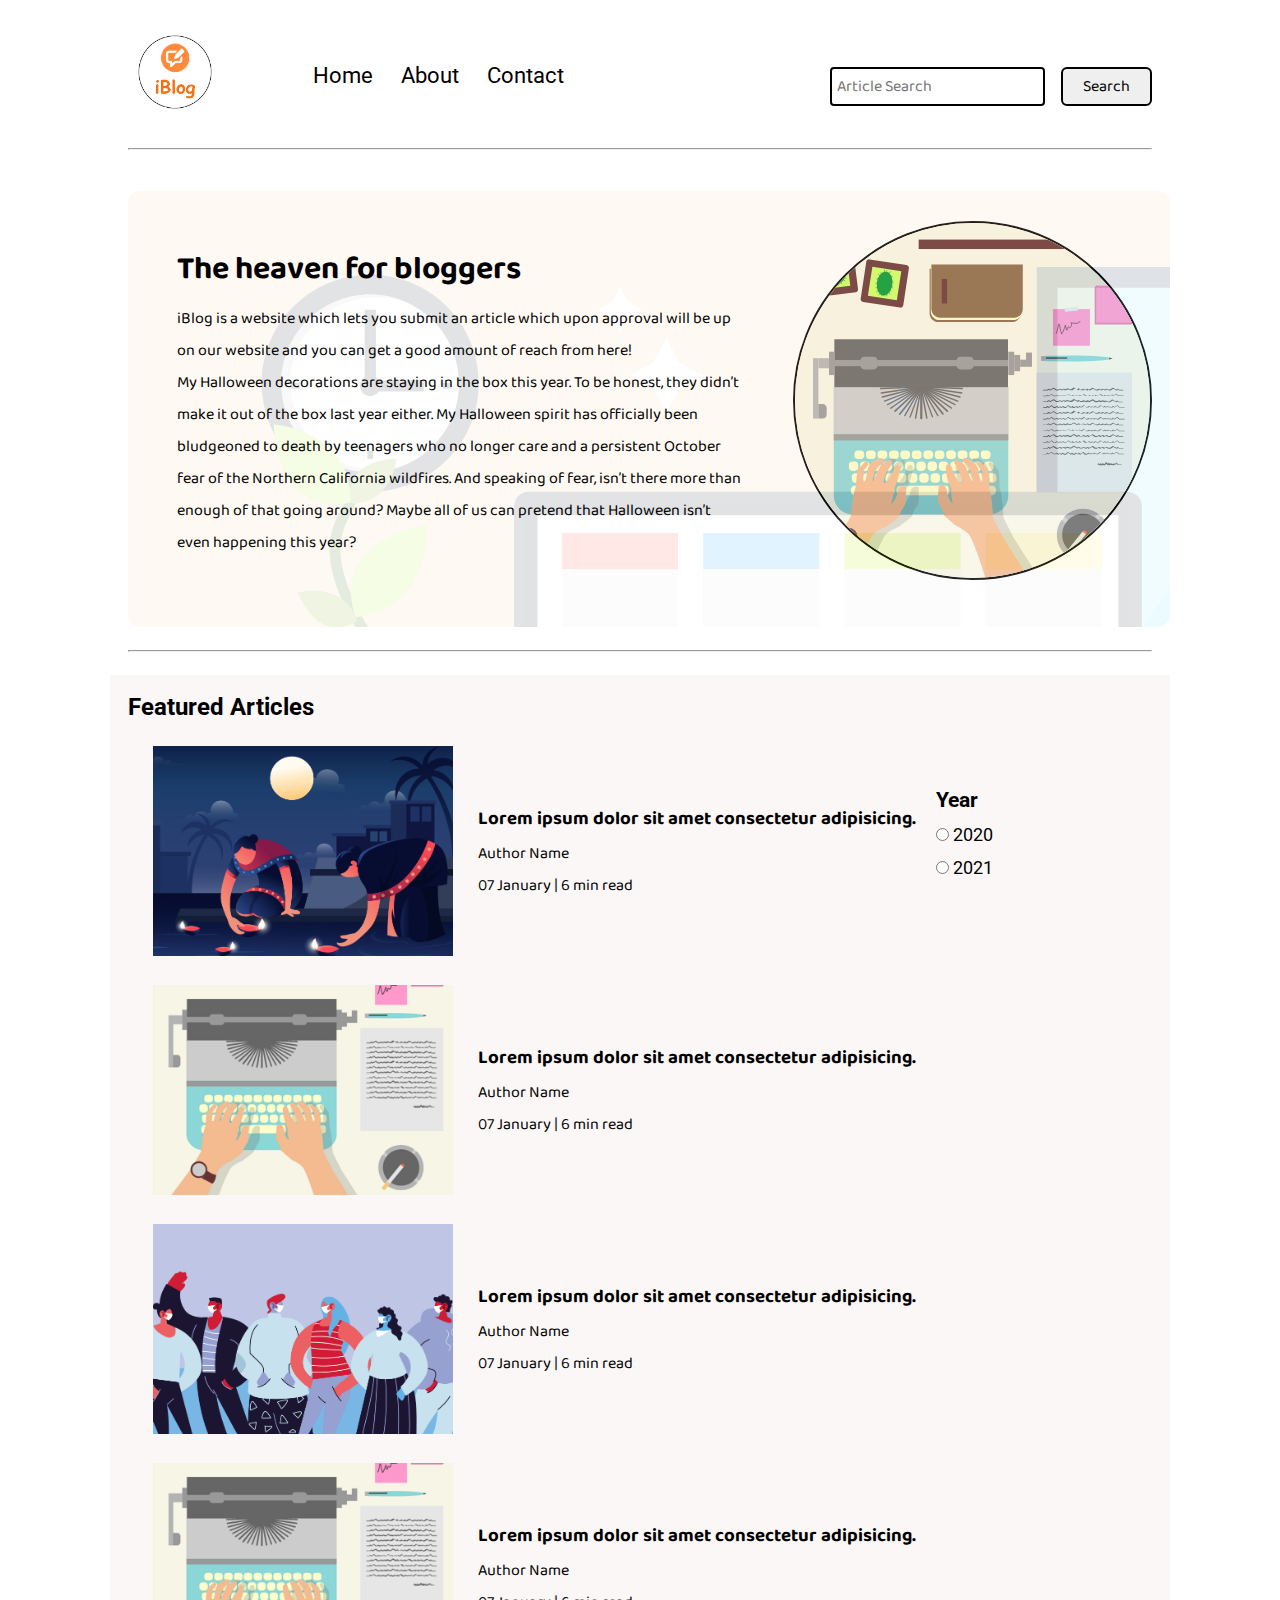
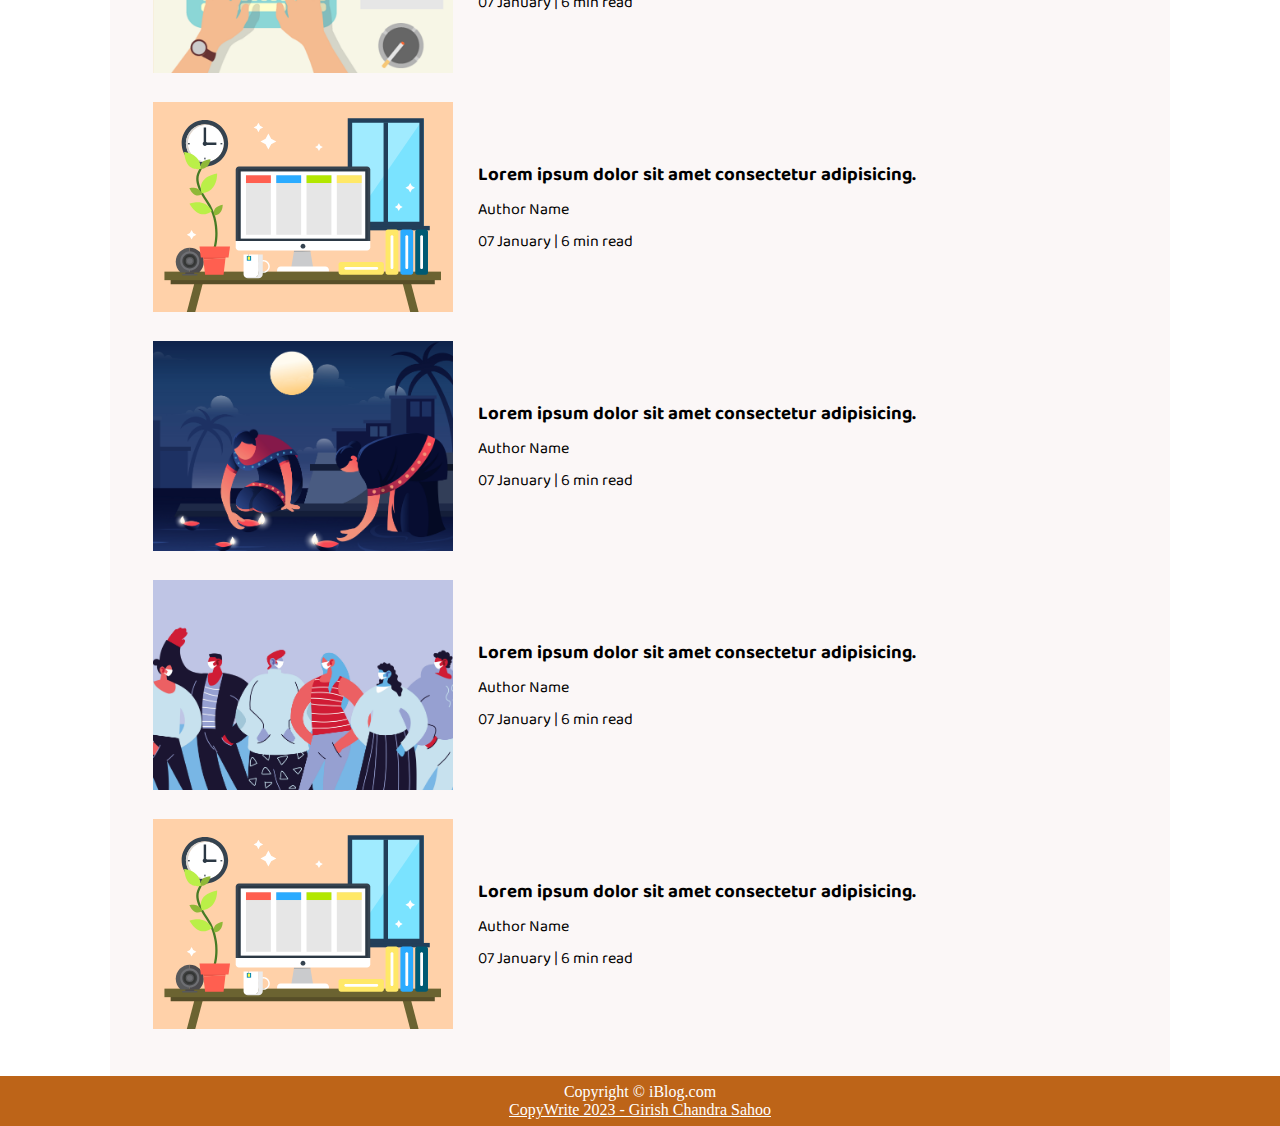
<file: index.html>
<!DOCTYPE html>
<html lang="en">

<head>
    <meta charset="UTF-8">
    <meta name="viewport" content="width=device-width, initial-scale=1.0">
    <link rel="stylesheet" href="css/utils.css">
    <link rel="stylesheet" href="css/style.css">
    <link rel="stylesheet" href="css/mobile.css">
    <title>iBlog - Heaven for bloggers</title>
</head>

<body>
    <nav class="navigation max-width-1 m-auto">
        <div class="nav-left">
           <a href="index.html">
                <span><img src="img/logo.png" width="94px" alt=""></span>
            </a>
            <ul>
                <li><a href="index.html">Home</a></li>
                <li><a href="about.html">About</a></li>
                <li><a href="contact.html">Contact</a></li>
            </ul>
        </div>
        <div class="nav-right">
            <form action="search.html" method="get">
                <input class="form-input" type="text" name="query" placeholder="Article Search">
                <button class="btn">Search</button>
            </form>

        </div>

    </nav>
    <div class="max-width-1 m-auto">
        <hr>
    </div>
    <div class="m-auto content max-width-1 my-2">
        <div class="content-left">
            <h1>The heaven for bloggers</h1>
            <p>iBlog is a website which lets you submit an article which upon approval will be up on our website and you
                can get a good amount of reach from here!</p>
            <p>My Halloween decorations are staying in the box this year. To be honest, they didn’t make it out of the
                box last year either. My Halloween spirit has officially been bludgeoned to death by teenagers who no
                longer care and a persistent October fear of the Northern California wildfires. And speaking of fear,
                isn’t there more than enough of that going around? Maybe all of us can pretend that Halloween isn’t even
                happening this year?</p>
        </div>
        <div class="content-right">
            <img src="img/home.svg" alt="iBlog">
        </div>
    </div>

    <div class="max-width-1 m-auto">
        <hr>
    </div>
    <div class="home-articles max-width-1 m-auto font2">
        <h2>Featured Articles</h2>
        <div class="year-box adjust-year">
            <div>
                <h3>Year </h3>
            </div>
            <div>
                <input type="radio" name="year" id=""> 2020
            </div>
            <div>
                <input type="radio" name="year" id=""> 2021
            </div>
        </div>
        <div class="home-article">
            <div class="home-article-img">
                <img src="img/3.png" alt="article">
            </div>
            <div class="home-article-content font1">
                <a href="blogpost.html">
                    <h3>Lorem ipsum dolor sit amet consectetur adipisicing.</h3>
                </a>

                <div>Author Name</div>
                <span>07 January | 6 min read</span>
            </div>
        </div>
        <div class="home-article">
            <div class="home-article-img">
                <img src="img/1.png" alt="article">
            </div>
            <div class="home-article-content font1">
                <a href="blogpost.html">
                    <h3>Lorem ipsum dolor sit amet consectetur adipisicing.</h3>
                </a>

                <div>Author Name</div>
                <span>07 January | 6 min read</span>
            </div>
        </div>
        <div class="home-article">
            <div class="home-article-img">
                <img src="img/2.png" alt="article">
            </div>
            <div class="home-article-content font1">
                <a href="blogpost.html">
                    <h3>Lorem ipsum dolor sit amet consectetur adipisicing.</h3>
                </a>

                <div>Author Name</div>
                <span>07 January | 6 min read</span>
            </div>
        </div>
        <div class="home-article">
            <div class="home-article-img">
                <img src="img/1.png" alt="article">
            </div>
            <div class="home-article-content font1">
                <a href="blogpost.html">
                    <h3>Lorem ipsum dolor sit amet consectetur adipisicing.</h3>
                </a>

                <div>Author Name</div>
                <span>07 January | 6 min read</span>
            </div>
        </div>
        <div class="home-article">
            <div class="home-article-img">
                <img src="img/11.svg" alt="article">
            </div>
            <div class="home-article-content font1">
                <a href="blogpost.html">
                    <h3>Lorem ipsum dolor sit amet consectetur adipisicing.</h3>
                </a>

                <div>Author Name</div>
                <span>07 January | 6 min read</span>
            </div>
        </div>
        <div class="home-article">
            <div class="home-article-img">
                <img src="img/3.png" alt="article">
            </div>
            <div class="home-article-content font1">
                <a href="blogpost.html">
                    <h3>Lorem ipsum dolor sit amet consectetur adipisicing.</h3>
                </a>

                <div>Author Name</div>
                <span>07 January | 6 min read</span>
            </div>
        </div>
        <div class="home-article">
            <div class="home-article-img">
                <img src="img/2.png" alt="article">
            </div>
            <div class="home-article-content font1">
                <a href="blogpost.html">
                    <h3>Lorem ipsum dolor sit amet consectetur adipisicing.</h3>
                </a>

                <div>Author Name</div>
                <span>07 January | 6 min read</span>
            </div>
        </div>
        <div class="home-article">
            <div class="home-article-img">
                <img src="img/11.svg" alt="article">
            </div>
            <div class="home-article-content font1">
                <a href="blogpost.html">
                    <h3>Lorem ipsum dolor sit amet consectetur adipisicing.</h3>
                </a>

                <div>Author Name</div>
                <span>07 January | 6 min read</span>
            </div>
        </div>

    </div>

    <div class="footer">
        <p>Copyright &copy; iBlog.com </p>
        <a href="">CopyWrite 2023 - Girish Chandra Sahoo</a>
    </div>
</body>

</html>
</file>
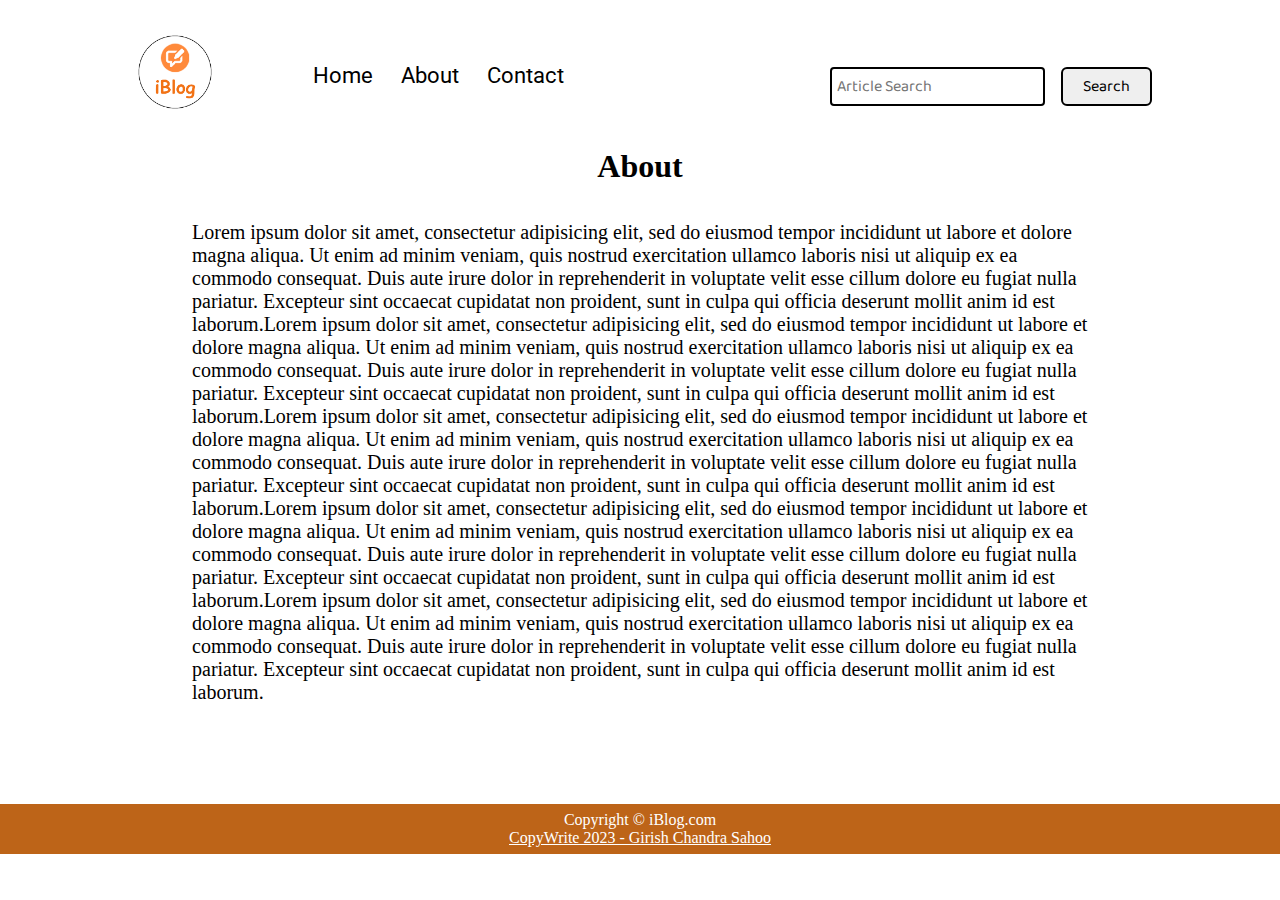
<file: about.html>
<!DOCTYPE html>
<html>
<head>
	<meta charset="utf-8">
	<meta name="viewport" content="width=device-width, initial-scale=1">
	  <link rel="stylesheet" href="css/utils.css">
    <link rel="stylesheet" href="css/style.css">
    <link rel="stylesheet" href="css/mobile.css">
        <link rel="stylesheet" href="css/about.css">

	<title></title>
</head>
<body>
	<nav class="navigation max-width-1 m-auto">
        <div class="nav-left">
           <a href="index.html">
                <span><img src="img/logo.png" width="94px" alt=""></span>
            </a>
            <ul>
                <li><a href="index.html">Home</a></li>
                <li><a href="about.html">About</a></li>
                <li><a href="contact.html">Contact</a></li>
            </ul>
        </div>
        <div class="nav-right">
            <form action="search.html" method="get">
                <input class="form-input" type="text" name="query" placeholder="Article Search">
                <button class="btn">Search</button>
            </form>

        </div>

    </nav>
    <h1 class="abouthead">About</h1><br><br>
    <section id="about">
    	<p>Lorem ipsum dolor sit amet, consectetur adipisicing elit, sed do eiusmod
    	tempor incididunt ut labore et dolore magna aliqua. Ut enim ad minim veniam,
    	quis nostrud exercitation ullamco laboris nisi ut aliquip ex ea commodo
    	consequat. Duis aute irure dolor in reprehenderit in voluptate velit esse
    	cillum dolore eu fugiat nulla pariatur. Excepteur sint occaecat cupidatat non
    	proident, sunt in culpa qui officia deserunt mollit anim id est laborum.Lorem ipsum dolor sit amet, consectetur adipisicing elit, sed do eiusmod
    	tempor incididunt ut labore et dolore magna aliqua. Ut enim ad minim veniam,
    	quis nostrud exercitation ullamco laboris nisi ut aliquip ex ea commodo
    	consequat. Duis aute irure dolor in reprehenderit in voluptate velit esse
    	cillum dolore eu fugiat nulla pariatur. Excepteur sint occaecat cupidatat non
    	proident, sunt in culpa qui officia deserunt mollit anim id est laborum.Lorem ipsum dolor sit amet, consectetur adipisicing elit, sed do eiusmod
    	tempor incididunt ut labore et dolore magna aliqua. Ut enim ad minim veniam,
    	quis nostrud exercitation ullamco laboris nisi ut aliquip ex ea commodo
    	consequat. Duis aute irure dolor in reprehenderit in voluptate velit esse
    	cillum dolore eu fugiat nulla pariatur. Excepteur sint occaecat cupidatat non
    	proident, sunt in culpa qui officia deserunt mollit anim id est laborum.Lorem ipsum dolor sit amet, consectetur adipisicing elit, sed do eiusmod
    	tempor incididunt ut labore et dolore magna aliqua. Ut enim ad minim veniam,
    	quis nostrud exercitation ullamco laboris nisi ut aliquip ex ea commodo
    	consequat. Duis aute irure dolor in reprehenderit in voluptate velit esse
    	cillum dolore eu fugiat nulla pariatur. Excepteur sint occaecat cupidatat non
    	proident, sunt in culpa qui officia deserunt mollit anim id est laborum.Lorem ipsum dolor sit amet, consectetur adipisicing elit, sed do eiusmod
    	tempor incididunt ut labore et dolore magna aliqua. Ut enim ad minim veniam,
    	quis nostrud exercitation ullamco laboris nisi ut aliquip ex ea commodo
    	consequat. Duis aute irure dolor in reprehenderit in voluptate velit esse
    	cillum dolore eu fugiat nulla pariatur. Excepteur sint occaecat cupidatat non
    	proident, sunt in culpa qui officia deserunt mollit anim id est laborum.</p>
    </section>

    <div class="footer">
        <p>Copyright &copy; iBlog.com </p>
        <a href="">CopyWrite 2023 - Girish Chandra Sahoo</a>
    </div>
</body>
</html>
</file>
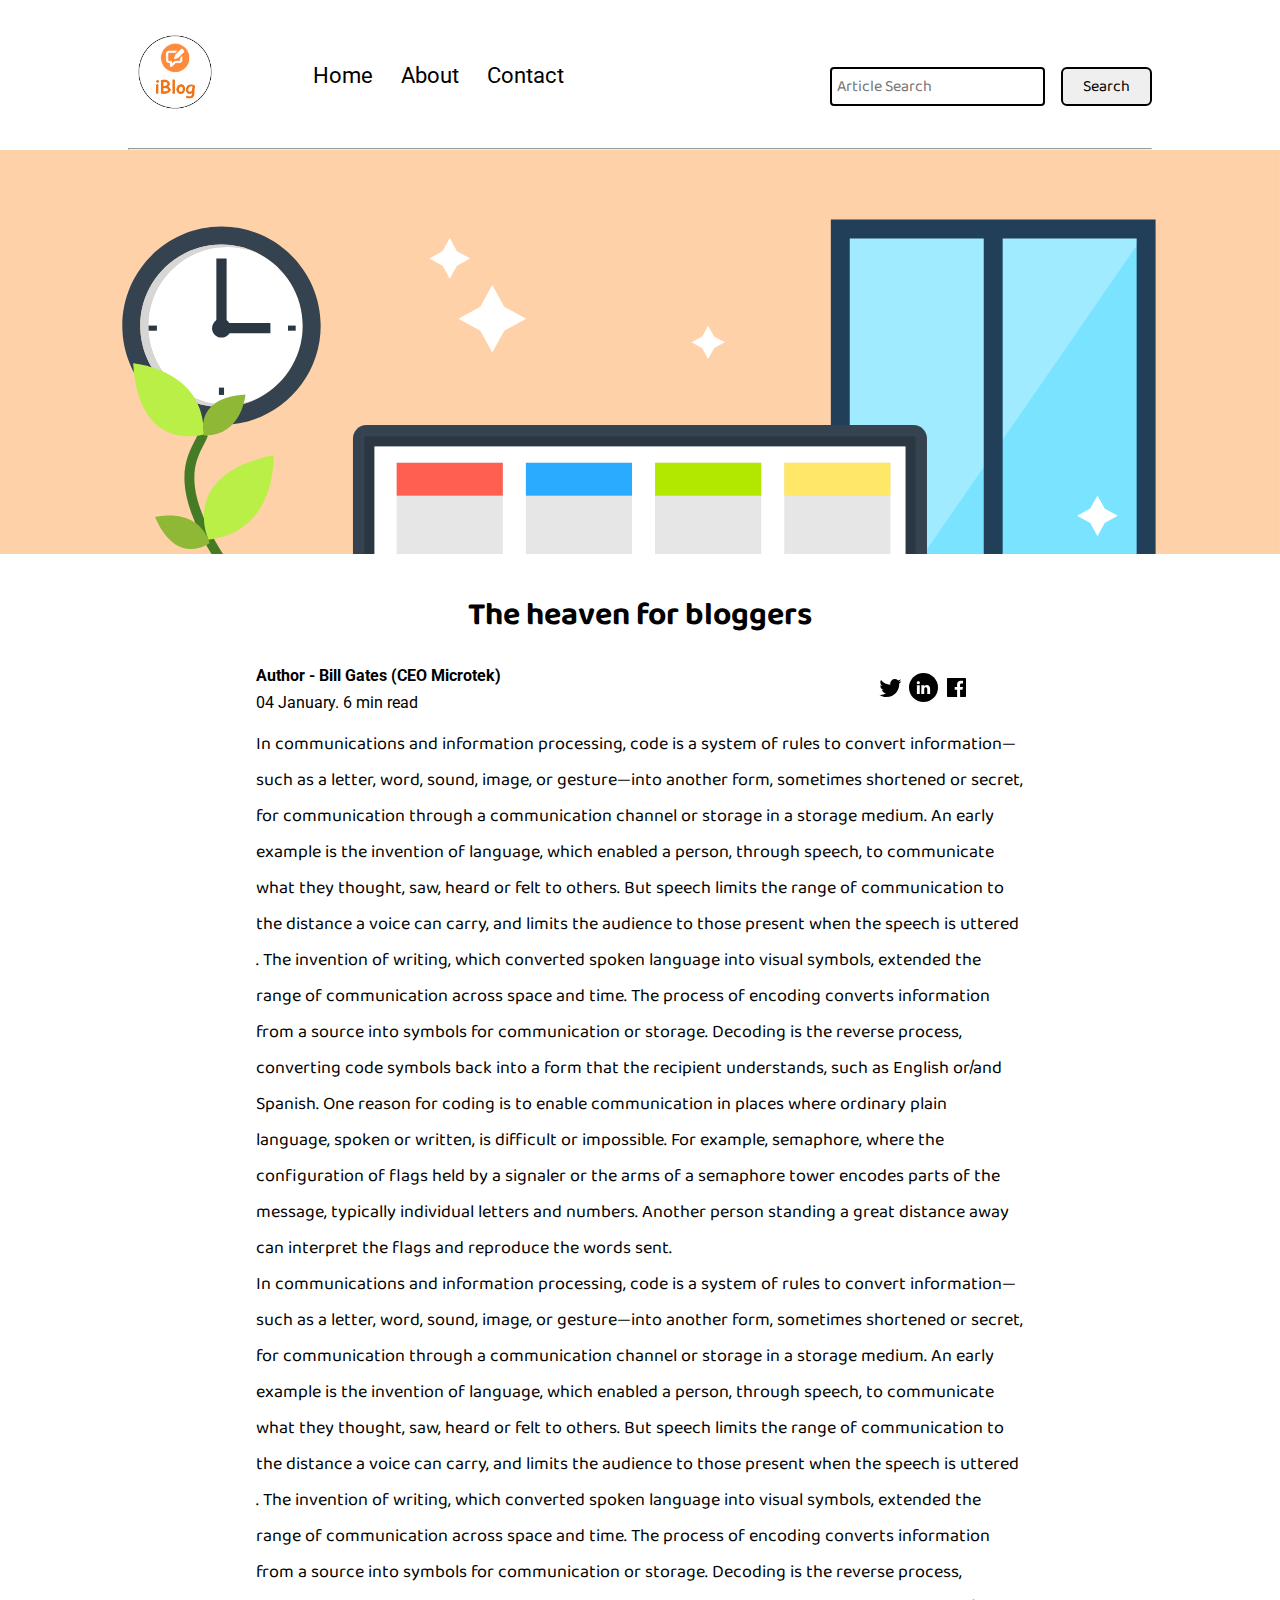
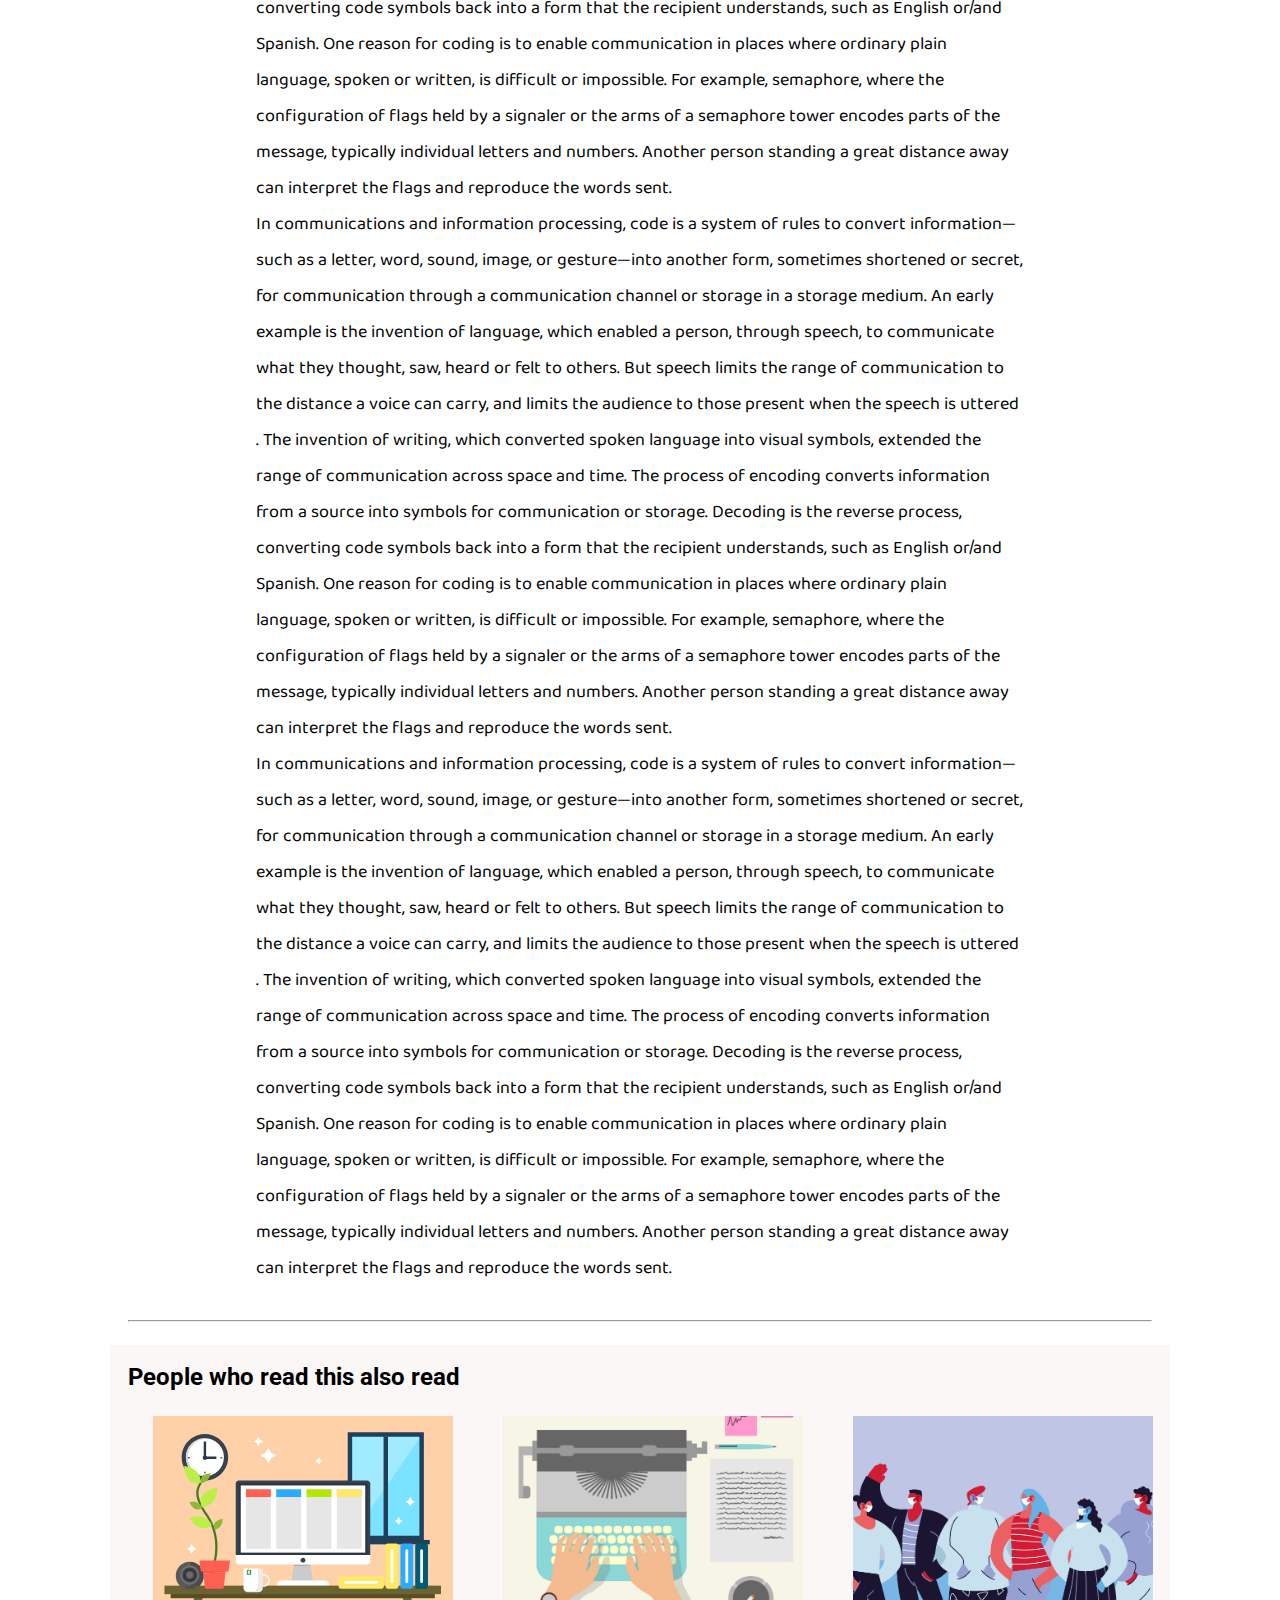
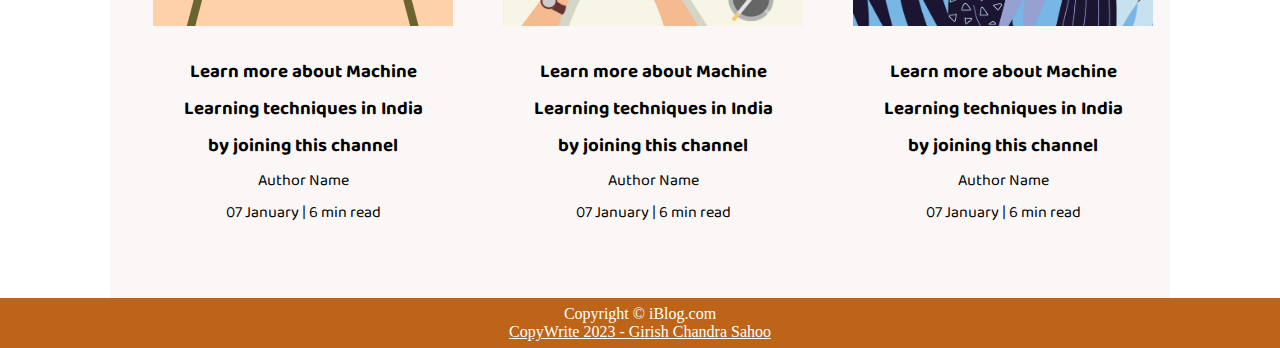
<file: blogpost.html>
<!DOCTYPE html>
<html lang="en">
<head>
    <meta charset="UTF-8">
    <meta name="viewport" content="width=device-width, initial-scale=1.0">
    <link rel="stylesheet" href="css/utils.css">
    <link rel="stylesheet" href="css/style.css">
    <link rel="stylesheet" href="css/blogpost.css">
    <link rel="stylesheet" href="css/mobile.css">
    <title>iBlog - Heaven for bloggers</title>
</head>
<body>
    <nav class="navigation max-width-1 m-auto">
        <div class="nav-left">
            <a href="index.html">
                <span><img src="img/logo.png" width="94px" alt=""></span>
            </a>
            <ul>
                <li><a href="index.html">Home</a></li>
                <li><a href="about.html">About</a></li>
                <li><a href="contact.html">Contact</a></li>
            </ul>
        </div>
        <div class="nav-right">
            <form action="search.html" method="get">
                <input class="form-input" type="text" name="query" placeholder="Article Search">
                <button class="btn">Search</button>
            </form>

        </div>

    </nav>
    <div class="max-width-1 m-auto">
        <hr>
    </div>
    <div class="post-img">
        <img src="img/11.svg" alt="">
    </div>
    <div class="m-auto blog-post-content max-width-2 m-auto my-2">
        <h1 class="font1">The heaven for bloggers</h1>
        <div class="blogpost-meta">
            <div class="author-info">
                <div>
                <b>
                  Author - Bill Gates (CEO Microtek)
                </b>
                </div>
                <div>04 January. 6 min read</div>
            </div>
            <div class="social">
                <svg width="29" height="29" class="hk"><path d="M22.05 7.54a4.47 4.47 0 0 0-3.3-1.46 4.53 4.53 0 0 0-4.53 4.53c0 .35.04.7.08 1.05A12.9 12.9 0 0 1 5 6.89a5.1 5.1 0 0 0-.65 2.26c.03 1.6.83 2.99 2.02 3.79a4.3 4.3 0 0 1-2.02-.57v.08a4.55 4.55 0 0 0 3.63 4.44c-.4.08-.8.13-1.21.16l-.81-.08a4.54 4.54 0 0 0 4.2 3.15 9.56 9.56 0 0 1-5.66 1.94l-1.05-.08c2 1.27 4.38 2.02 6.94 2.02 8.3 0 12.86-6.9 12.84-12.85.02-.24 0-.43 0-.65a8.68 8.68 0 0 0 2.26-2.34c-.82.38-1.7.62-2.6.72a4.37 4.37 0 0 0 1.95-2.51c-.84.53-1.81.9-2.83 1.13z"></path></svg>

                <svg style="background: black;
                border-radius: 21px;" width="29" height="29" viewBox="0 0 29 29" fill="none" class="hk"><path d="M5 6.36C5 5.61 5.63 5 6.4 5h16.2c.77 0 1.4.61 1.4 1.36v16.28c0 .75-.63 1.36-1.4 1.36H6.4c-.77 0-1.4-.6-1.4-1.36V6.36z"></path><path fill-rule="evenodd" clip-rule="evenodd" d="M10.76 20.9v-8.57H7.89v8.58h2.87zm-1.44-9.75c1 0 1.63-.65 1.63-1.48-.02-.84-.62-1.48-1.6-1.48-.99 0-1.63.64-1.63 1.48 0 .83.62 1.48 1.59 1.48h.01zM12.35 20.9h2.87v-4.79c0-.25.02-.5.1-.7.2-.5.67-1.04 1.46-1.04 1.04 0 1.46.8 1.46 1.95v4.59h2.87v-4.92c0-2.64-1.42-3.87-3.3-3.87-1.55 0-2.23.86-2.61 1.45h.02v-1.24h-2.87c.04.8 0 8.58 0 8.58z" fill="#fff"></path></svg>

                <svg width="29" height="29" class="hk"><path d="M23.2 5H5.8a.8.8 0 0 0-.8.8V23.2c0 .44.35.8.8.8h9.3v-7.13h-2.38V13.9h2.38v-2.38c0-2.45 1.55-3.66 3.74-3.66 1.05 0 1.95.08 2.2.11v2.57h-1.5c-1.2 0-1.48.57-1.48 1.4v1.96h2.97l-.6 2.97h-2.37l.05 7.12h5.1a.8.8 0 0 0 .79-.8V5.8a.8.8 0 0 0-.8-.79"></path></svg>

            </div>
        </div>
         <p class="font1">In communications and information processing, code is a system of rules to convert information—such as a letter, word, sound, image, or gesture—into another form, sometimes shortened or secret, for communication through a communication channel or storage in a storage medium. An early example is the invention of language, which enabled a person, through speech, to communicate what they thought, saw, heard or felt to others. But speech limits the range of communication to the distance a voice can carry, and limits the audience to those present when the speech is uttered . The invention of writing, which converted spoken language into visual symbols, extended the range of communication across space and time.

            The process of encoding converts information from a source into symbols for communication or storage. Decoding is the reverse process, converting code symbols back into a form that the recipient understands, such as English or/and Spanish.
            
            One reason for coding is to enable communication in places where ordinary plain language, spoken or written, is difficult or impossible. For example, semaphore, where the configuration of flags held by a signaler or the arms of a semaphore tower encodes parts of the message, typically individual letters and numbers. Another person standing a great distance away can interpret the flags and reproduce the words sent.</p>
         <p class="font1">In communications and information processing, code is a system of rules to convert information—such as a letter, word, sound, image, or gesture—into another form, sometimes shortened or secret, for communication through a communication channel or storage in a storage medium. An early example is the invention of language, which enabled a person, through speech, to communicate what they thought, saw, heard or felt to others. But speech limits the range of communication to the distance a voice can carry, and limits the audience to those present when the speech is uttered . The invention of writing, which converted spoken language into visual symbols, extended the range of communication across space and time.

            The process of encoding converts information from a source into symbols for communication or storage. Decoding is the reverse process, converting code symbols back into a form that the recipient understands, such as English or/and Spanish.
            
            One reason for coding is to enable communication in places where ordinary plain language, spoken or written, is difficult or impossible. For example, semaphore, where the configuration of flags held by a signaler or the arms of a semaphore tower encodes parts of the message, typically individual letters and numbers. Another person standing a great distance away can interpret the flags and reproduce the words sent.</p>
         <p class="font1">In communications and information processing, code is a system of rules to convert information—such as a letter, word, sound, image, or gesture—into another form, sometimes shortened or secret, for communication through a communication channel or storage in a storage medium. An early example is the invention of language, which enabled a person, through speech, to communicate what they thought, saw, heard or felt to others. But speech limits the range of communication to the distance a voice can carry, and limits the audience to those present when the speech is uttered . The invention of writing, which converted spoken language into visual symbols, extended the range of communication across space and time.

            The process of encoding converts information from a source into symbols for communication or storage. Decoding is the reverse process, converting code symbols back into a form that the recipient understands, such as English or/and Spanish.
            
            One reason for coding is to enable communication in places where ordinary plain language, spoken or written, is difficult or impossible. For example, semaphore, where the configuration of flags held by a signaler or the arms of a semaphore tower encodes parts of the message, typically individual letters and numbers. Another person standing a great distance away can interpret the flags and reproduce the words sent.</p>
         <p class="font1">In communications and information processing, code is a system of rules to convert information—such as a letter, word, sound, image, or gesture—into another form, sometimes shortened or secret, for communication through a communication channel or storage in a storage medium. An early example is the invention of language, which enabled a person, through speech, to communicate what they thought, saw, heard or felt to others. But speech limits the range of communication to the distance a voice can carry, and limits the audience to those present when the speech is uttered . The invention of writing, which converted spoken language into visual symbols, extended the range of communication across space and time.

            The process of encoding converts information from a source into symbols for communication or storage. Decoding is the reverse process, converting code symbols back into a form that the recipient understands, such as English or/and Spanish.
            
            One reason for coding is to enable communication in places where ordinary plain language, spoken or written, is difficult or impossible. For example, semaphore, where the configuration of flags held by a signaler or the arms of a semaphore tower encodes parts of the message, typically individual letters and numbers. Another person standing a great distance away can interpret the flags and reproduce the words sent.</p>
    </div>

    <div class="max-width-1 m-auto"><hr></div>
    <div class="home-articles max-width-1 m-auto font2">
        <h2>People who read this also read</h2>
        <div class="row">

       
        <div class="home-article more-post">
            <div class="home-article-img">
                <img src="img/11.svg" alt="article">
            </div>
            <div class="home-article-content font1 center">
                <a href="blogpost.html"><h3>Learn more about Machine Learning techniques in India by joining this channel</h3></a>
                
                <div>Author Name</div>
                <span>07 January | 6 min read</span>
            </div>
        </div>
        <div class="home-article more-post">
            <div class="home-article-img">
                <img src="img/1.png" alt="article">
            </div>
            <div class="home-article-content font1 center">
                <a href="blogpost.html"><h3>Learn more about Machine Learning techniques in India by joining this channel</h3></a>
                
                <div>Author Name</div>
                <span>07 January | 6 min read</span>
            </div>
        </div>
        <div class="home-article more-post">
            <div class="home-article-img">
                <img src="img/2.png" alt="article">
            </div>
            <div class="home-article-content font1 center">
                <a href="blogpost.html"><h3>Learn more about Machine Learning techniques in India by joining this channel</h3></a>
                
                <div>Author Name</div>
                <span>07 January | 6 min read</span>
            </div>
        </div>
        
    </div>
    </div>

    <div class="footer">
        <p>Copyright &copy; iBlog.com </p>
        <a href="">CopyWrite 2023 - Girish Chandra Sahoo</a>
    </div>
</body>
</html>
</file>
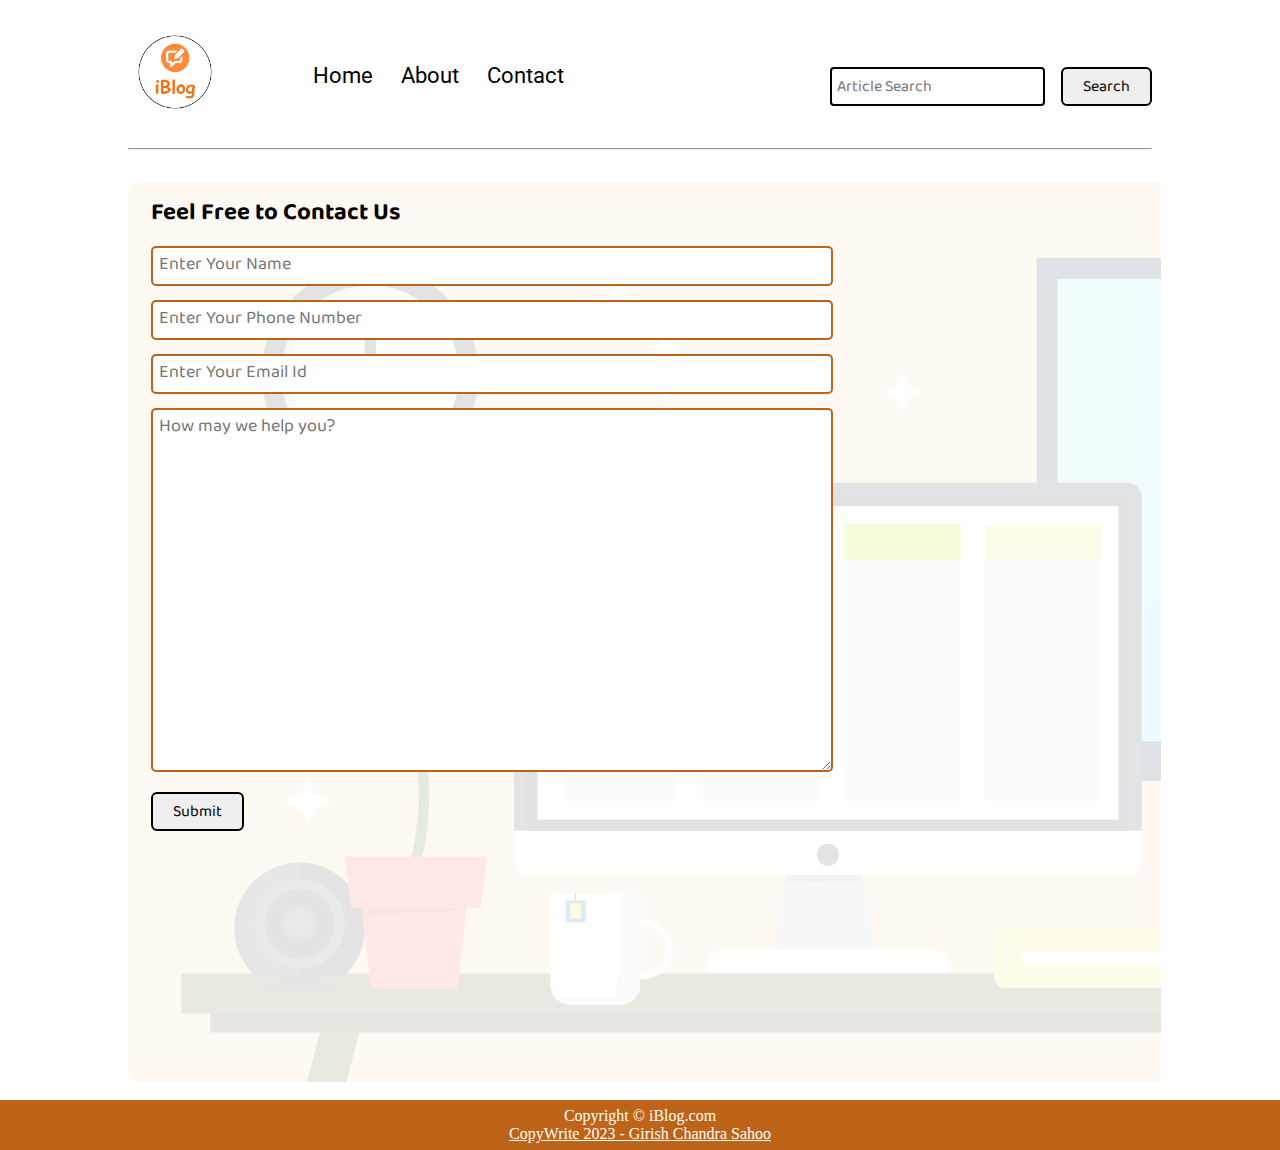
<file: contact.html>
<!DOCTYPE html>
<html lang="en">
<head>
    <meta charset="UTF-8">
    <meta name="viewport" content="width=device-width, initial-scale=1.0">
    <link rel="stylesheet" href="css/utils.css">
    <link rel="stylesheet" href="css/style.css">
    <link rel="stylesheet" href="css/contact.css">
    <link rel="stylesheet" href="css/mobile.css">
    <title>iBlog - Heaven for bloggers</title>
</head>
<body>
    <nav class="navigation max-width-1 m-auto">
        <div class="nav-left">
           <a href="index.html">
                <span><img src="img/logo.png" width="94px" alt=""></span>
            </a>
            <ul>
                <li><a href="index.html">Home</a></li>
                <li><a href="about.html">About</a></li>
                <li><a href="contact.html">Contact</a></li>
            </ul>
        </div>
        <div class="nav-right">
            <form action="search.html" method="get">
                <input class="form-input" type="text" name="query" placeholder="Article Search">
                <button class="btn">Search</button>
            </form>

        </div>

    </nav>
    <div class="max-width-1 m-auto">
        <hr>
    </div>
    <div class="contact-content font1 max-width-1 m-auto">
        <div class="max-width-1 m-auto mx-1">
            <h2>Feel Free to Contact Us</h2>
            <div class="contact-form">
                <div class="form-box">
                    <input type="text" placeholder="Enter Your Name">
                </div>
                <div class="form-box">
                    <input type="text" placeholder="Enter Your Phone Number">
                </div>
                <div class="form-box">
                    <input type="text" placeholder="Enter Your Email Id">
                </div>
                <div class="form-box">
                    <textarea name="" id="" cols="30" rows="10" placeholder="How may we help you?"></textarea>
                </div>
                <div class="form-box">
                    <button class="btn">Submit</button>
                </div>

            </div>
        </div>

    </div>
 

   

    <div class="footer">
        <p>Copyright &copy; iBlog.com </p>
        <a href="">CopyWrite 2023 - Girish Chandra Sahoo</a>
    </div>
</body>
</html>
</file>
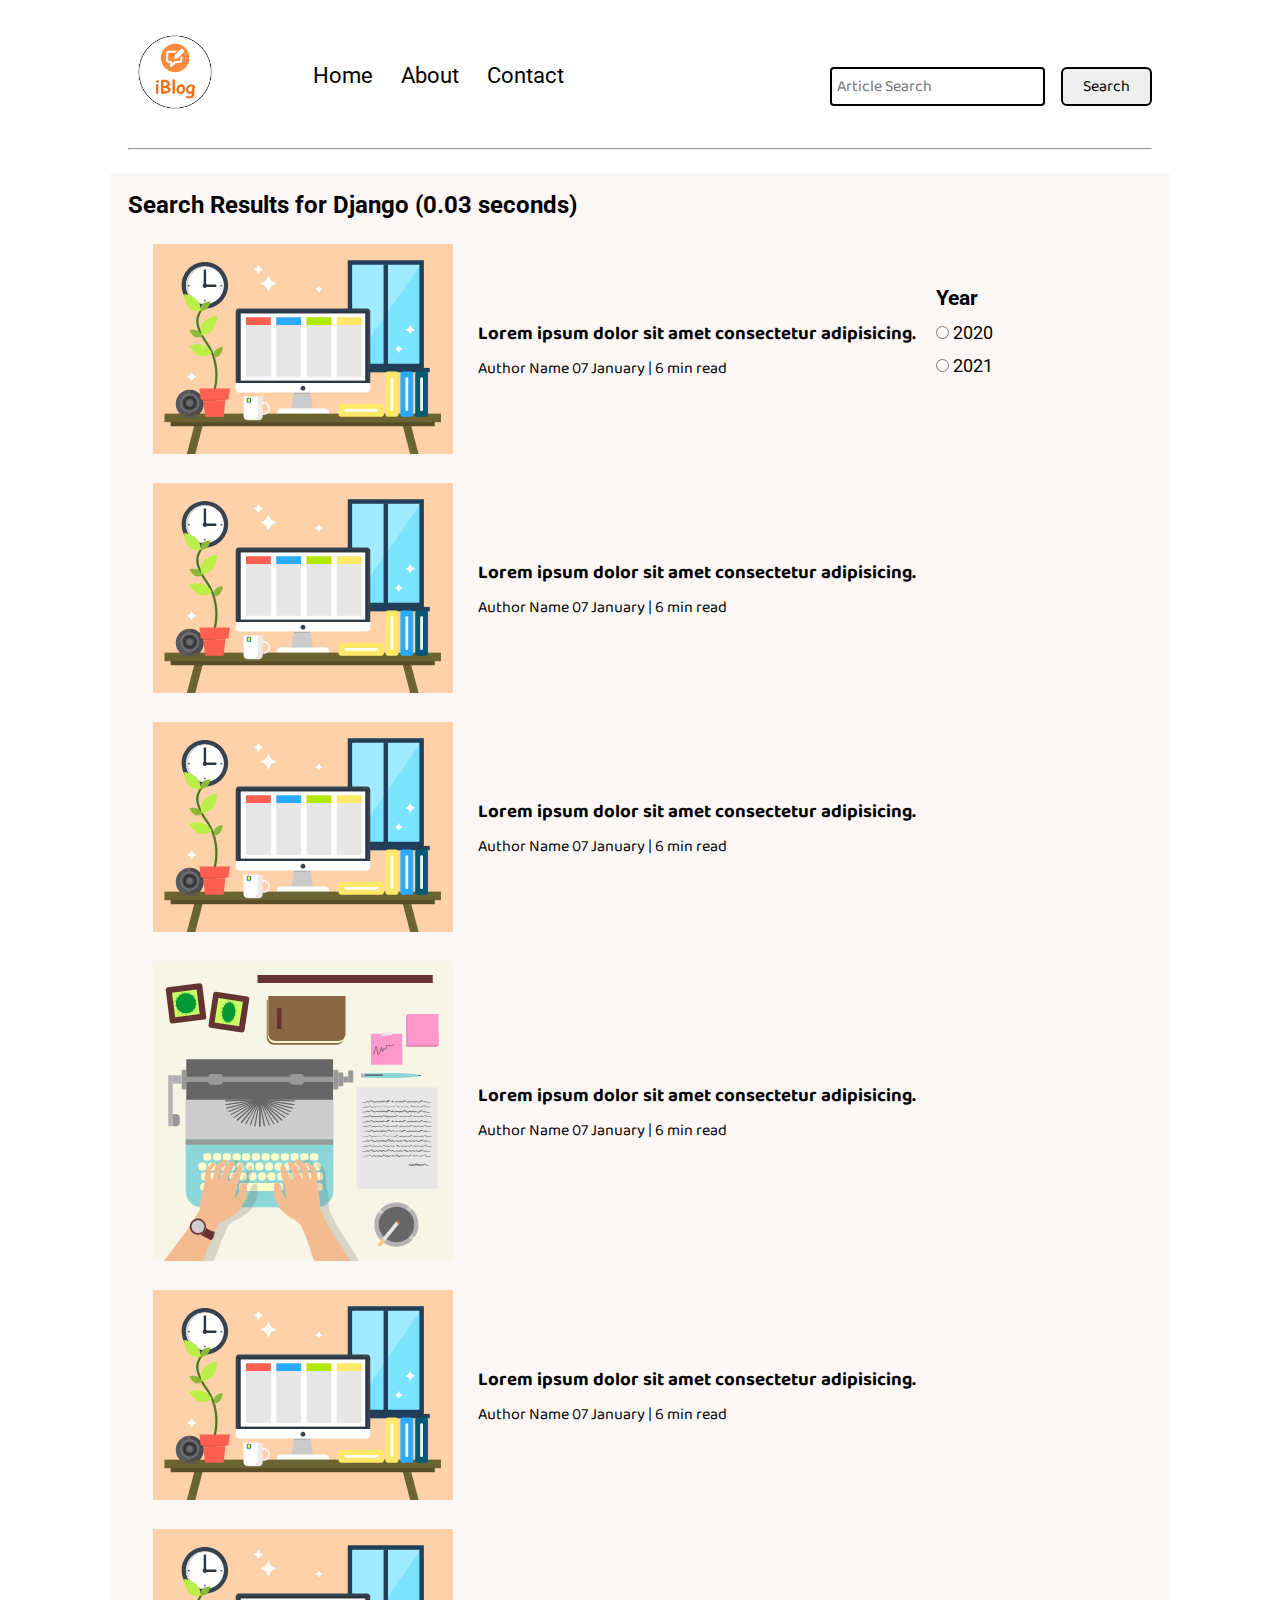
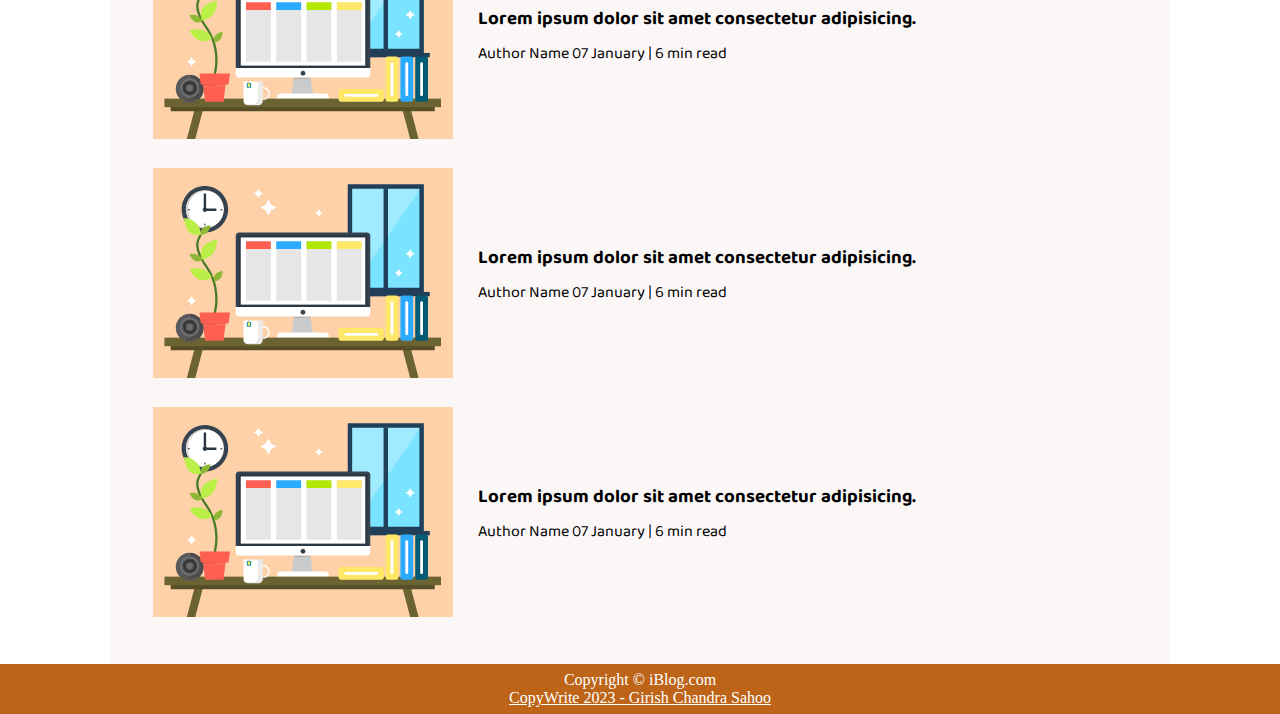
<file: search.html>
<!DOCTYPE html>
<html lang="en">
<head>
    <meta charset="UTF-8">
    <meta name="viewport" content="width=device-width, initial-scale=1.0">
    <link rel="stylesheet" href="css/utils.css">
    <link rel="stylesheet" href="css/style.css">
    <link rel="stylesheet" href="css/mobile.css">
    <title>iBlog - Heaven for bloggers</title>
</head>
<body>
    <nav class="navigation max-width-1 m-auto">
        <div class="nav-left">
            <a href="index.html">
                <span><img src="img/logo.png" width="94px" alt=""></span>
            </a>
            <ul>
                <li><a href="index.html">Home</a></li>
                <li><a href="about.html">About</a></li>
                <li><a href="contact.html">Contact</a></li>
            </ul>
        </div>
        <div class="nav-right">
            <form action="search.html" method="get">
                <input class="form-input" type="text" name="query" placeholder="Article Search">
                <button class="btn">Search</button>
            </form>

        </div>

    </nav>
 

    <div class="max-width-1 m-auto"><hr></div>
    <div class="home-articles max-width-1 m-auto font2">
        
        <h2>Search Results for Django (0.03 seconds)</h2>
        <div class="year-box adjust-year">
            <div>
                <h3>Year </h3>
            </div>
            <div>
                <input type="radio" name="year" id=""> 2020
            </div>
            <div>
                <input type="radio" name="year" id=""> 2021
            </div>
        </div>
        <div class="home-article">
            <div class="home-article-img">
                <img src="img/11.svg" alt="article">
            </div>
            <div class="home-article-content font1">
                <a href="blogpost.html"><h3>Lorem ipsum dolor sit amet consectetur adipisicing.</h3></a>
                
                <span>Author Name</span>
                <span>07 January | 6 min read</span>
            </div>
        </div>
        <div class="home-article">
            <div class="home-article-img">
                <img src="img/11.svg" alt="article">
            </div>
            <div class="home-article-content font1">
                <a href="blogpost.html"><h3>Lorem ipsum dolor sit amet consectetur adipisicing.</h3></a>
                
                <span>Author Name</span>
                <span>07 January | 6 min read</span>
            </div>
        </div>
        <div class="home-article">
            <div class="home-article-img">
                <img src="img/11.svg" alt="article">
            </div>
            <div class="home-article-content font1">
                <a href="blogpost.html"><h3>Lorem ipsum dolor sit amet consectetur adipisicing.</h3></a>
                
                <span>Author Name</span>
                <span>07 January | 6 min read</span>
            </div>
        </div>
        <div class="home-article">
            <div class="home-article-img">
                <img src="img/home.svg" alt="article">
            </div>
            <div class="home-article-content font1">
                <a href="blogpost.html"><h3>Lorem ipsum dolor sit amet consectetur adipisicing.</h3></a>
                
                <span>Author Name</span>
                <span>07 January | 6 min read</span>
            </div>
        </div>
        <div class="home-article">
            <div class="home-article-img">
                <img src="img/11.svg" alt="article">
            </div>
            <div class="home-article-content font1">
                <a href="blogpost.html"><h3>Lorem ipsum dolor sit amet consectetur adipisicing.</h3></a>
                
                <span>Author Name</span>
                <span>07 January | 6 min read</span>
            </div>
        </div>
        <div class="home-article">
            <div class="home-article-img">
                <img src="img/11.svg" alt="article">
            </div>
            <div class="home-article-content font1">
                <a href="blogpost.html"><h3>Lorem ipsum dolor sit amet consectetur adipisicing.</h3></a>
                
                <span>Author Name</span>
                <span>07 January | 6 min read</span>
            </div>
        </div>
        <div class="home-article">
            <div class="home-article-img">
                <img src="img/11.svg" alt="article">
            </div>
            <div class="home-article-content font1">
                <a href="blogpost.html"><h3>Lorem ipsum dolor sit amet consectetur adipisicing.</h3></a>
                
                <span>Author Name</span>
                <span>07 January | 6 min read</span>
            </div>
        </div>
        <div class="home-article">
            <div class="home-article-img">
                <img src="img/11.svg" alt="article">
            </div>
            <div class="home-article-content font1">
                <a href="blogpost.html"><h3>Lorem ipsum dolor sit amet consectetur adipisicing.</h3></a>
                
                <span>Author Name</span>
                <span>07 January | 6 min read</span>
            </div>
        </div>
         
    </div>

    <div class="footer">
        <p>Copyright &copy; iBlog.com </p>
        <a href="">CopyWrite 2023 - Girish Chandra Sahoo</a>
    </div>
</body>
</html>
</file>
<file: css/utils.css>
@import url("https://fonts.googleapis.com/css2?family=Roboto&display=swap");
@import url("https://fonts.googleapis.com/css2?family=Baloo+Bhaina+2:wght@500&display=swap");
:root { 
  --main-bg-color: #bd6418;
  --font1: "Baloo Bhaina 2", cursive;
  --font2: "Roboto", sans-serif;
}

.center{
  text-align: center
}

.font1 {
  font-family: var(--font1);
}
.font2 {
  font-family: var(--font2);
}

.max-width-1 {
  max-width: 80vw;
}

.max-width-2 {
  max-width: 60vw;
}

.m-auto {
  margin: auto;
}

.mx-1{
  margin-left: 23px;
  margin-right: 23px;
}

.my-2{
  margin-top: 32px;
  margin-bottom: 32px;
}

.btn {
  padding: 0px 20px;
  padding-top: 3px;
  border: 2px solid black;
  border-radius: 6px;
  font-family: var(--font1);
  font-size: 16px;
  cursor: pointer;
  transition: all 0.3s ease-in-out;
}

.btn:hover {
  color: white;
  background: var(--main-bg-color);
}

.form-input {
  padding: 0px 5px;
  padding-top: 3px;
  font-size: 16px;
  border: 2px solid black;
  border-radius: 4px;
  margin: 0 13px;
  font-family: var(--font1);
}

.form-box input, textarea{
  width: 52vw;
  padding: 0px 6px;
  margin: 7px 0;
  font-size: 18px;
  font-family: var(--font1);
  border: 2px solid var(--main-bg-color);
    border-radius: 5px;
}
</file>
<file: css/style.css>
* {
  margin: 0;
  padding: 0; 
}

.navigation {
  margin-top: 25px;
  font-family: var(--font1);
  /* height: 74px;  */
  display: flex;
  justify-content: space-between;
  align-items: center;
}

.nav-left {
  display: flex;
}

.nav-left span {
  font-size: 35px;
  padding-top: 10px;
}

.nav-left ul {
  display: flex;
  align-items: center;
  margin: 0 77px;
  font-size: 22px;
  padding-bottom: 23px;
}

.nav-left ul li {
  list-style: none;
  margin: 0 14px;
  font-family: var(--font2);
  transition: all 0.3s ease-in-out;
}

.nav-left ul li a {
  text-decoration: none;
  color: black;
}

.nav-left ul li a:hover {
  color: var(--main-bg-color);
  font-weight: bolder;
}

.content {
  height: 100%;
  display: flex;
  margin-top: 32px;
  padding: 9px;
  position: relative;
}

.content::after {
  content: "";
  background-image: url("../img/11.svg");
  position: absolute;
  width: 100%;
  height: inherit;
  opacity: 0.15;
  border-radius: 12px;
}

.content-left {
  font-family: var(--font1);
  display: flex;
  flex-direction: column;
  justify-content: center;
  padding: 49px;
  z-index: 1;
}

.content-right {
  display: flex;
  align-items: center;
  justify-content: center;
}

.content-right img {
  height: 355px;
  border: 2px solid black;
  border-radius: 200px;
}

.home-articles {
  padding: 18px;
  background-color: rgb(248, 239, 239, 0.5);
  margin-top: 23px;
  position: relative;
}

.year-box {
  position: absolute;  
  right: 0px;
  top: 100px;
  width: 234px;
  height: 255px;
  font-size: 18px;
}

.year-box div {
  margin: 12px 0px;
}

.home-article {
  display: flex;
  margin: 25px;
}

.home-article img {
  width: 300px;
}

.home-article-content {
  align-self: center;
  padding: 25px;
}

.home-article-content a {
  text-decoration: none;
  color: black;
}
/* .home-articles{} */
.footer {
  height: 50px;
  background-color: var(--main-bg-color);
  display: flex;
  align-items: center;
  justify-content: center;
  color: white;
  flex-direction: column;
}

.footer a {
  color: white;
}
</file>
<file: css/mobile.css>
@media screen and (max-width: 1200px) {
  .navigation {
    flex-direction: column;
    margin-bottom: 23px;
  }

  .nav-left {
    flex-direction: column;
    text-align: center;
  }

  .content-right {
    display: none;
  }

  .home-article {
    flex-direction: column;
  }

  .home-article-img {
    text-align: center;
  }

  .year-box {
    top: 25px;
    left: 60vw;
    font-size: 11px;
    display: flex;
  }

  .year-box div {
    padding: 0 3px;
    margin: 0;
  }

  .home-article img {
    width: 70vw;
  }
  .form-input {
    width: 50%;
  }
  .form-box input,
  textarea {
    width: 66vw;
  }
  .row {
    flex-direction: column;
  }
  .social {
    padding: 0;
  }
  .post-img {
    height: auto;
  }
  .adjust-year {
    position: static;
    height: auto;
    padding: 12px 0px;
    display: flex;
    justify-content: flex-end;
    width: 100%;
  }
}
</file>
<file: css/about.css>
@import url("https://fonts.googleapis.com/css2?family=Roboto&display=swap");
@import url("https://fonts.googleapis.com/css2?family=Baloo+Bhaina+2:wght@500&display=swap");
:root { 
  --main-bg-color: #bd6418;
  --font1: "Baloo Bhaina 2", cursive;
  --font2: "Roboto", sans-serif;
}
.abouthead{
  text-align: center;
}

#about{
  display: flex;
  flex-direction: row;
  justify-content: center;
}

#about>p{
  width: 70%;
  font-size: 20px;
}

.footer{
  margin-top: 100px;
}
</file>
<file: css/blogpost.css>
.post-img{
    height: 404px;
    overflow: hidden; 
}
.post-img img{
    width: 100%;
}
.blog-post-content{
    /* background-color: rebeccapurple; */
}
.blog-post-content h1{
    text-align: center;
}
.blog-post-content p{
    font-size: 18px; 
}

.row{
    display: flex;
}
.more-post{
    flex-direction: column; 
    align-items: center;
}
.blogpost-meta{ 
    display: flex;
    justify-content: space-between;
}

.author-info{
    margin: 12px 0;
}
.author-info div{
    padding: 4px 0px;
    font-family: var(--font2);
}
.social{
    padding-right: 53px;
    align-self: center;
    cursor: pointer;
}
</file>
<file: css/contact.css>
.contact-content{  
    height: 100vh;
    margin-top: 32px;
    padding: 9px;
    position: relative; 
    overflow: hidden;
  }
  
  .contact-content::after {
    content: "";
    background-image: url("../img/11.svg");
    position: absolute;
    top:0;
    width: 100%;
    height: inherit;
    opacity: 0.15;
    border-radius: 12px;
    z-index: -1;
  }
</file>
